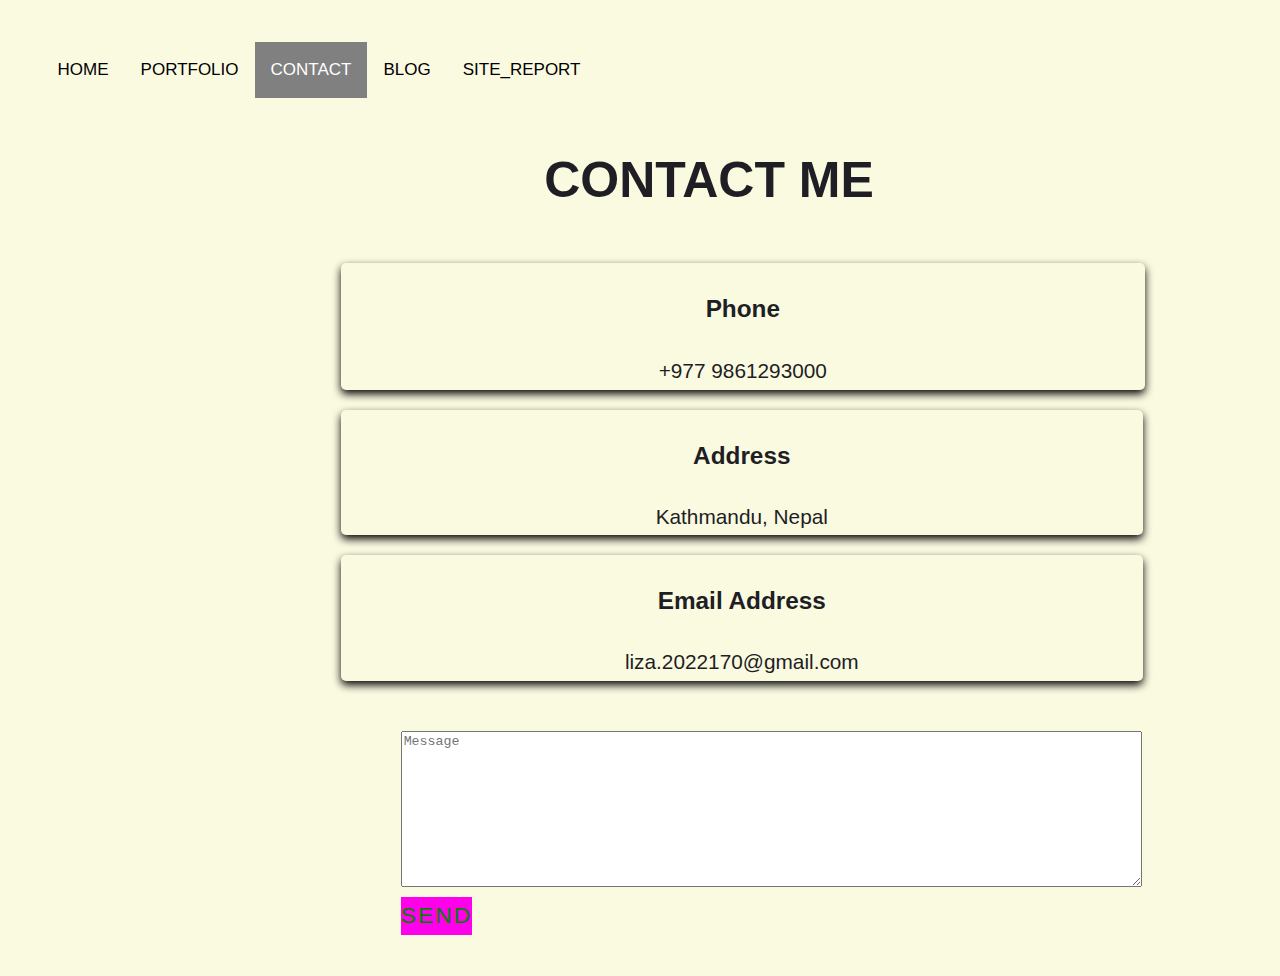
<file: Liza Thapa 22430016/contact.html>
<!DOCTYPE html>
<html lang="en">
<head>
    <meta charset="UTF-8">
    <meta http-equiv="X-UA-Compatible" content="IE=edge">
    <meta name="viewport" content="width=device-width, initial-scale=1.0">
    <link rel="stylesheet" href="https://cdnjs.cloudflare.com/ajax/libs/font-awesome/4.7.0/css/font-awesome.min.css">

    <link rel="stylesheet" href="style.css">
    <title>Liza Thapa</title>
</head>
<body>
    <div class="topnav" id="myTopnav">
        <a href="index.html">HOME</a>
        <a href="portfolio.html">PORTFOLIO</a>
        <a href="contact.html" class="active">CONTACT</a>
        <a href="blog.html">BLOG</a>
        <a href="sitereport.html">SITE_REPORT</a>
        <a href="javascript:void(0);" class="icon" onclick="myFunction()">
          <i class="fa fa-bars"></i>
        </a>
      </div>
    <section class="contact" id="contact">
        <div class="door">
            <h2 class="column">CONTACT ME</h2>
        </div>
        
        <div class="phone">
            <h3>Phone</h3>
            <span>+977 9861293000</span>
            </div>
        
        
        <div class="info">
            <h3>Address</h3>
            <span>Kathmandu, Nepal</span>
        </div>
        
        <div class="address">
            <h3>Email Address</h3>
            <span> liza.2022170@gmail.com</span>
            
        </div>

        <div class="message-box">
            <textarea name="name" rows="10" cols="90" placeholder="Message" id="message"></textarea>
          </div>
          <div class="message-box">
            <a class="mail" href="mailto:liza.2022170@gmail.com">Send </a>
            
          </div>


    </section>
    <script>
        function myFunction() {
  var x = document.getElementById("myTopnav");
  if (x.className === "topnav") {
    x.className += " responsive";
  } else {
    x.className = "topnav";
  }
}
    </script>
    </body>
    </html>
</file>
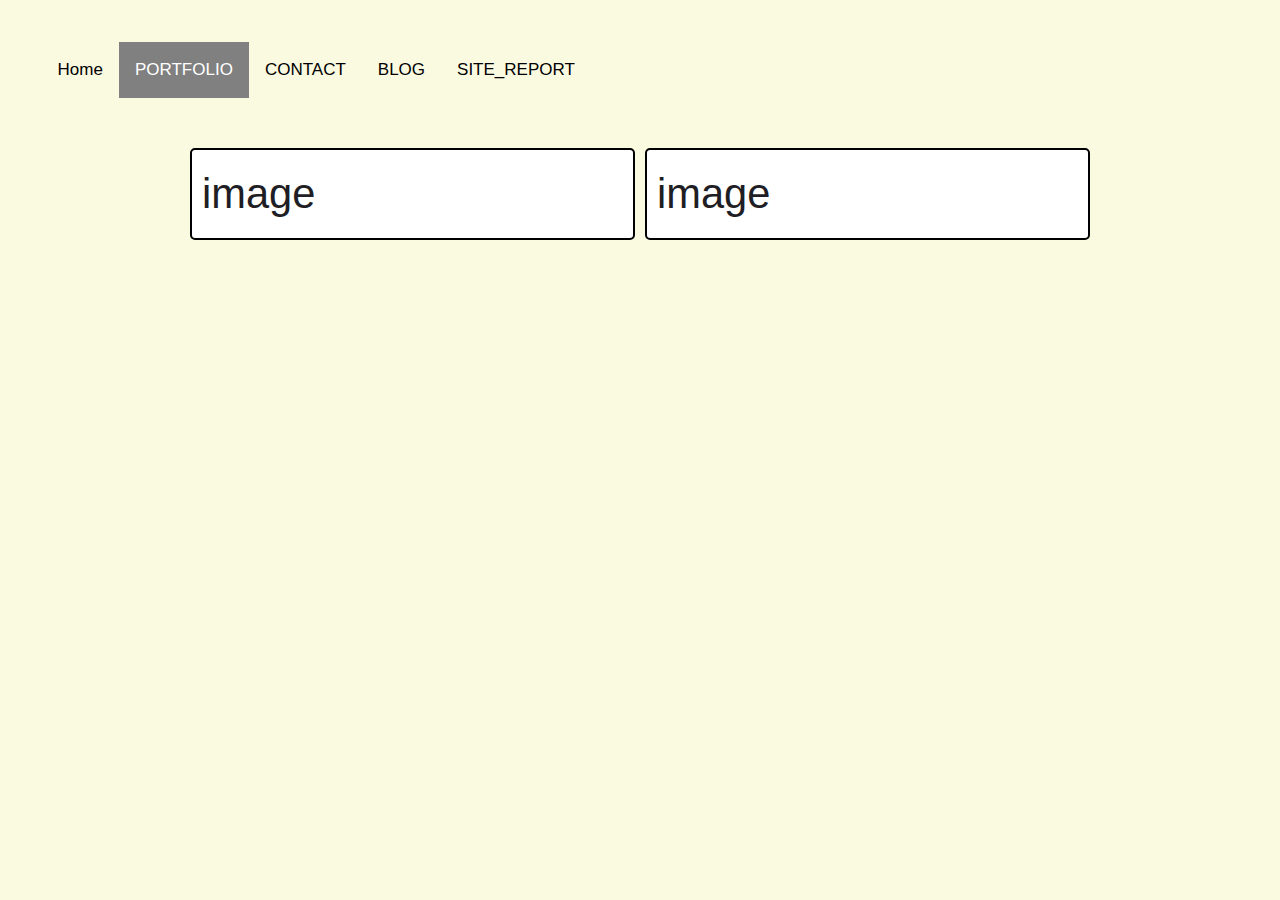
<file: Liza Thapa 22430016/portfolio.html>
<!DOCTYPE html>
<html lang="en">
<head>
    <meta charset="UTF-8">
    <meta http-equiv="X-UA-Compatible" content="IE=edge">
    <meta name="viewport" content="width=device-width, initial-scale=1.0">
    <link rel="stylesheet" href="style.css">
    <link rel="stylesheet" href="https://cdnjs.cloudflare.com/ajax/libs/font-awesome/4.7.0/css/font-awesome.min.css">

    <title>Liza Thapa</title>
</head>
<body>
  
    

    <div class="topnav" id="myTopnav">
        <a href="index.html">Home</a>
        <a href="portfolio.html" class="active">PORTFOLIO</a>
        <a href="contact.html">CONTACT</a>
        <a href="blog.html">BLOG</a>
        <a href="sitereport.html">SITE_REPORT</a>
        <a href="javascript:void(0);" class="icon" onclick="myFunction()">
          <i class="fa fa-bars"></i>
        </a>
      </div>
    <div class="gridlayout">
      <div class="grid">image</div>
      <div class="layout">image</div>
    </div>
    
</body>
<script>
    function myFunction() {
var x = document.getElementById("myTopnav");
if (x.className === "topnav") {
x.className += " responsive";
} else {
x.className = "topnav";
}
}
</script>
</html>
</file>
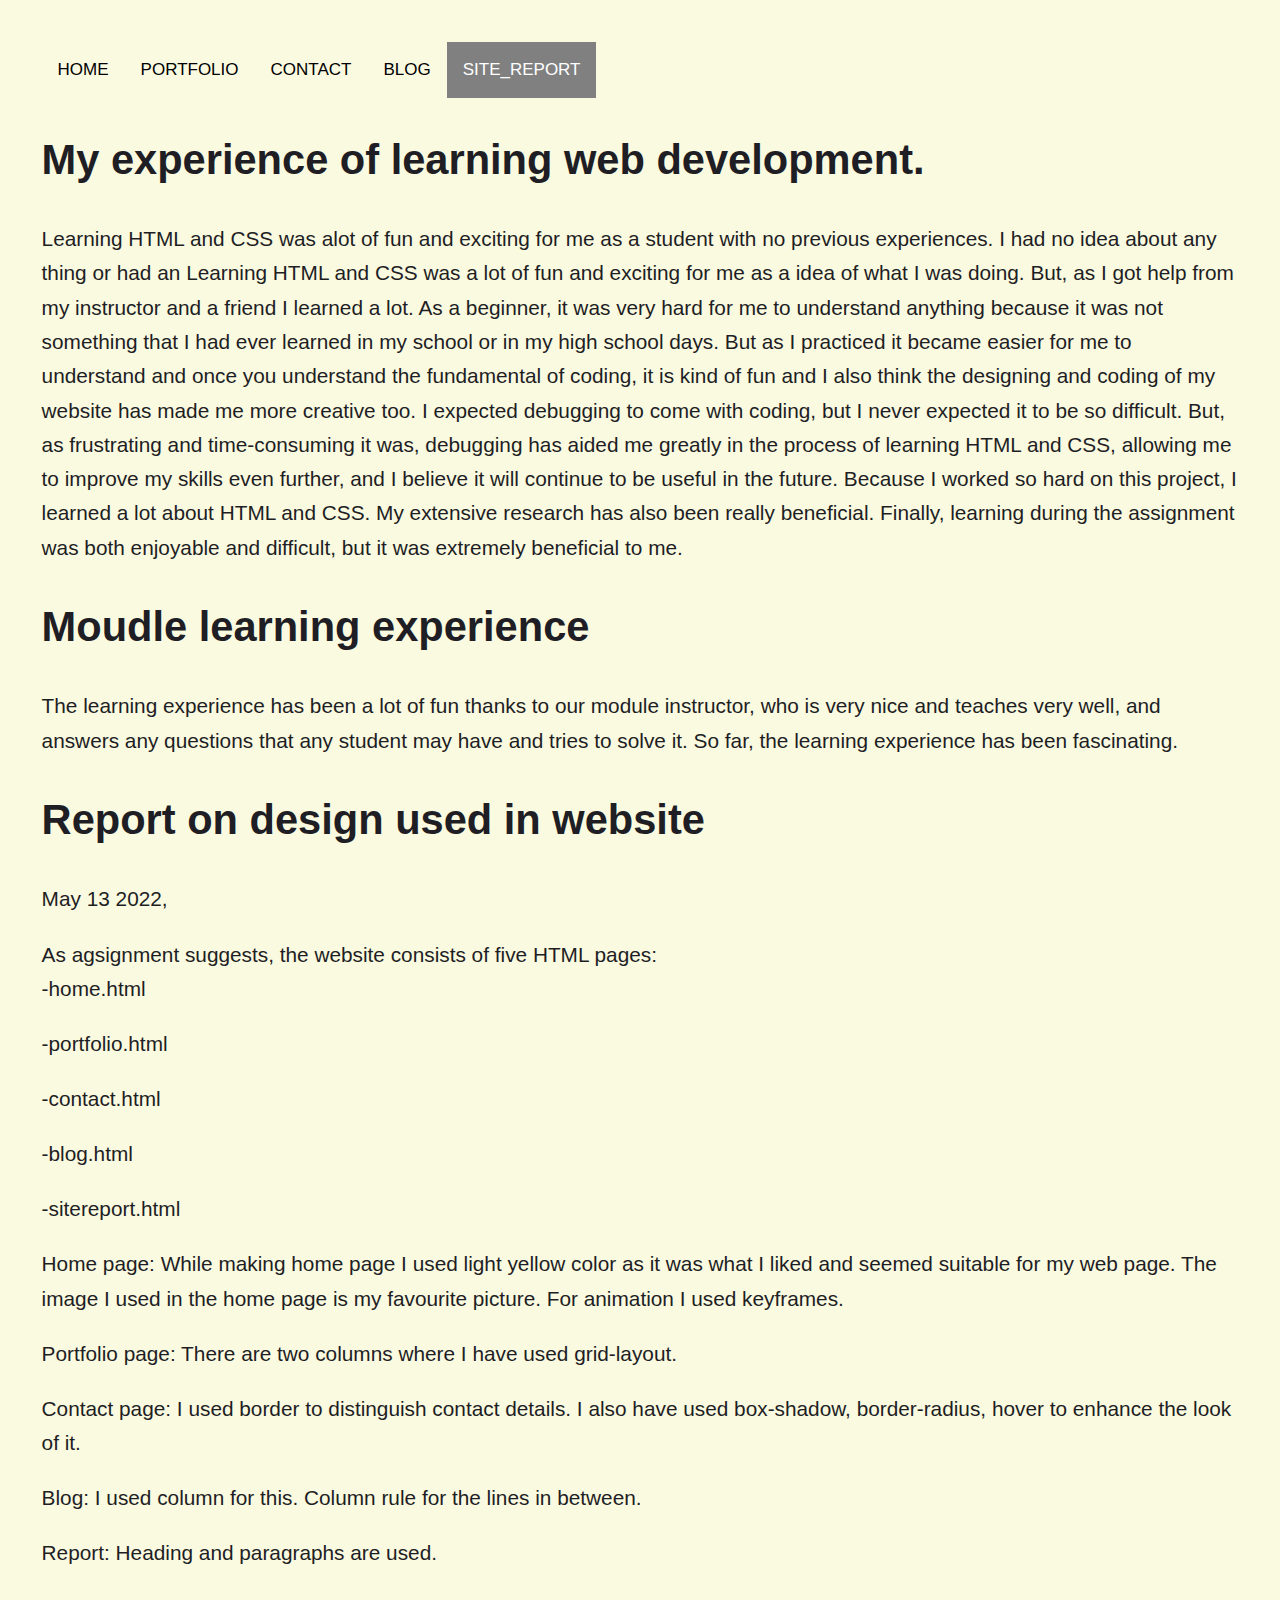
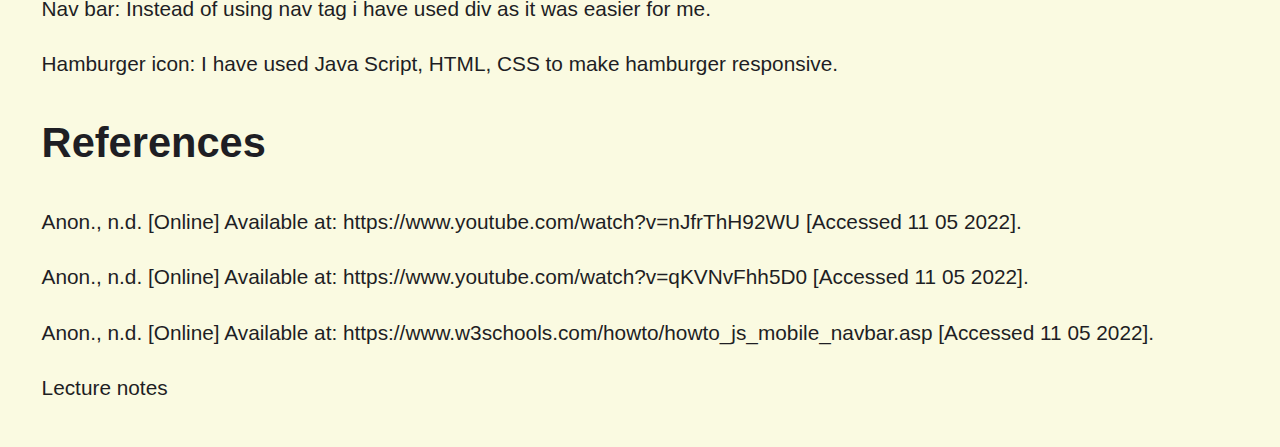
<file: Liza Thapa 22430016/sitereport.html>
<!DOCTYPE html>
<html lang="en">
<head>
    <meta charset="UTF-8">
    <meta http-equiv="X-UA-Compatible" content="IE=edge">
    <meta name="viewport" content="width=device-width, initial-scale=1.0">
    <link rel="stylesheet" href="style.css">
    <link rel="stylesheet" href="https://cdnjs.cloudflare.com/ajax/libs/font-awesome/4.7.0/css/font-awesome.min.css">

    <title>Liza Thapa</title>
</head>
<body>
    <div class="topnav" id="myTopnav">
        <a href="index.html">HOME</a>
        <a href="portfolio.html">PORTFOLIO</a>
        <a href="contact.html">CONTACT</a>
        <a href="blog.html">BLOG</a>
        <a href="sitereport.html" class="active">SITE_REPORT</a>
        <a href="javascript:void(0);" class="icon" onclick="myFunction()">
          <i class="fa fa-bars"></i>
        </a>
      </div>
      <h1>My experience of learning web development.</h1>
      <p>Learning HTML and CSS was alot of fun and exciting for me as a student with no previous experiences. I had no idea about any thing or had an Learning HTML and CSS was a lot of fun and exciting for me as a idea of what I was doing. But, as I got help from my instructor and a friend I learned a lot. As a beginner, it was very hard for me to understand anything because it was not something that I had ever learned in my school or in my high school days. But as I practiced it became easier for me to understand and once you understand the fundamental of coding, it is kind of fun and I also think the designing and coding of my website has made me more creative too.
        I expected debugging to come with coding, but I never expected it to be so difficult. But, as  frustrating and time-consuming it was, debugging has aided me greatly in the process of learning HTML and CSS, allowing me to improve my skills even further, and I believe it will continue to be useful in the future. Because I worked so hard on this project, I learned a lot about HTML and CSS. My extensive research has also been really beneficial. Finally, learning during the assignment was both enjoyable and difficult, but it was extremely beneficial to me.</p>
      <h1>Moudle learning experience</h1>
      <p>The learning experience has been a lot of fun thanks to our module instructor, who is very nice and teaches very well, and answers any questions that any student may have and tries to solve it. So far, the learning experience has been fascinating.</p>
      <h1>Report on design used in website</h1>
      <p>May 13 2022,</p>
        As agsignment suggests, the website consists of five HTML pages:
        <p>-home.html</p>
        <p>-portfolio.html</p>
        <p>-contact.html</p>
        <p>-blog.html</p>
        <p>-sitereport.html</p>
        
        <p>Home page:
        While making home page I used light yellow color as it was what I liked and seemed suitable for my web page. The image I used in the home page is my favourite picture. For animation I used keyframes.</p>
        
        <p>Portfolio page:
        There are two columns where I have used grid-layout.</p>
        
        <p>Contact page:
        I used border to distinguish contact details. I also have used box-shadow, border-radius, hover to enhance the look of it.</p>
        
        <p>Blog:
        I used column for this. Column rule for the lines in between.</p>
        
        <p> Report:
        Heading and paragraphs are used.</p>
        
        <p>Nav bar:
        Instead of using nav tag i have used div as it was easier for me.</p>
        
        <p>Hamburger icon:
        I have used Java Script, HTML, CSS to make hamburger responsive.</p>
        <h1>References</h1>
        <p>Anon., n.d. [Online] 
          Available at: https://www.youtube.com/watch?v=nJfrThH92WU
          [Accessed 11 05 2022].</p>
        <p>Anon., n.d. [Online] 
          Available at: https://www.youtube.com/watch?v=qKVNvFhh5D0
          [Accessed 11 05 2022].
        </p>
        <p>Anon., n.d. [Online] 
          Available at: https://www.w3schools.com/howto/howto_js_mobile_navbar.asp
          [Accessed 11 05 2022].
          </p>
          <p>Lecture notes</p>

</body>
<script>
    function myFunction() {
var x = document.getElementById("myTopnav");
if (x.className === "topnav") {
x.className += " responsive";
} else {
x.className = "topnav";
}
}
</script>
</html>
</file>
<file: Liza Thapa 22430016/style.css>
/*----------------------------------index.html-------------------------------- */
body{
    background-color: rgb(250, 250, 225);
}
.topnav {
   
    overflow: hidden;
  }
  
  /* Style the links inside the navigation bar */
  .topnav a {
    float: left;
    display: block;
    color: black;
    text-align: center;
    padding: 14px 16px;
    text-decoration: none;
    font-size: 17px;
  }
  
  /* Change the color of links on hover */
  .topnav a:hover {
    background-color: #ddd;
    color: white;
  }
  
  /* Add an active class to highlight the current page */
  .topnav a.active {
    background-color: grey;
    color: white;
  }
  
  /* Hide the link that should open and close the topnav on small screens */
  .topnav .icon {
    display: none;
  }

  /* When the screen is less than 600 pixels wide, hide all links, except for the first one ("Home"). Show the link that contains should open and close the topnav (.icon) */
@media screen and (max-width: 600px) {
    .topnav a:not(:first-child) {display: none;}
    .topnav a.icon {
      float: right;
      display: block;
    }
  }
  
  /* The "responsive" class is added to the topnav with JavaScript when the user clicks on the icon. This class makes the topnav look good on small screens (display the links vertically instead of horizontally) */
  @media screen and (max-width: 600px) {
    .topnav.responsive {position: relative;}
    .topnav.responsive a.icon {
      position: absolute;
      right: 0;
      top: 0;
    }
    .topnav.responsive a {
      float: none;
      display: block;
      text-align: left;
    }
  }

#hi a{
    color: black;
    text-decoration: none;
    font-family: 'Gill Sans', 'Gill Sans MT', Calibri, 'Trebuchet MS';
    font-size: xxxlarge;
}
/* paragraphs */
#hello{
    float: left;
    margin-left: 150px;
    margin-top: 150px;
    font-family: 'Gill Sans', 'Gill Sans MT', Calibri, 'Trebuchet MS', sans-serif;
    color: black;
    width: 30%;
    line-height: 33px;
}
/* image and animation */
#image{
    height: fit-content;
    width: fit-content;
    float: right;
    position: relative;
  
    animation: mymove 3.5s, infinite;
    animation-play-state: running;
}
@keyframes mymove{
    from{left: 50px;}
    to {left: 0px;}
} 
/* footer */
footer{
    margin-top: 41%;
    background-color: gray;
    color: black;
    font-size: 20px;
    text-align: center;
   
}
/* --------------------------------portfoilo.html--------------------------------- */
*{
    box-shadow: border-box;
}
.gridlayout{
    padding-top: 50px;
    max-width: 900px;
    margin: 0 auto;
    display: grid;
    grid-template-columns: repeat(2,2fr);
    grid-gap:10px;
    grid-auto-rows: minmax(100px, auto);
    grid-template-rows: auto;
}

.gridlayout > div{
    border: 2px solid #000;
    border-radius: 5px;
    background: #fff;
    padding: 10px;
    font-size: 2em;
}

.grid{
    grid-column: 100px;
    grid-row: 100px;
    padding: 1em;
}

/* -------------------------------contact.html------------------------------ */
.mail{
    color: rgb(66, 125, 171);
    display: inline-block;
    font-size: 1.1em;
    font-weight: 500;
    text-transform: uppercase;
    letter-spacing: 2px;
    width: 100%;
    border: none;
    cursor: pointer;
    transition: 0.5s ease;
}
  
.mail:hover {
    background: rgb(66, 125, 171);
  }

.column{
    font-size: 50px;
    margin-left: 42%;
    
}
.phone{
    margin-top: 50px;
    margin-left: 25%;
    padding-left: 80px;
    text-align: center;
    padding: 2px;
    margin-top: 10px;
    border-radius: 5px;
    box-shadow:  0 4px 8px 0 rgb(5, 5, 5);
    transition: 0.3s;
    width: 800px;
    
}
.phone:hover{
    background-size: 50%;
    box-shadow: 0 8px 16px 0 rgb(226, 39, 39);
}

.info{
    text-align: center;
    margin-left: 25%;
    padding: 1px;;
    border-radius: 25px;
    border-radius: 5px;
    box-shadow:  0 4px 8px 0 rgb(5, 5, 5);
    transition: 0.3s;
    margin-top: 20px;
    width: 800px;
}
.info:hover{
    background-size: 50%;
    box-shadow: 0 8px 16px 0 rgb(226, 39, 39);
}

.address{
    text-align: center;
    margin-left: 25%;
    margin-top: 20px;
    margin-bottom: 50px;
    border-radius: 5px;
    box-shadow:  0 4px 8px 0 rgb(5, 5, 5);
    transition: 0.3s;
    padding: 1px;
    width: 800px;
}
.address:hover{
    background-size: 50%;
    box-shadow: 0 8px 16px 0 rgb(226, 39, 39);
}
.message-box{
    margin-left: 30%;
}
.mail{
    color: green;
    text-decoration: none;
    background-color: rgb(255, 0, 234);
    width: fit-content;
}

/* ------------------------------------blog.html---------------------------------------------- */
nav ul li{
    display: inline-flex;
} 

@import url('https://fonts.googleapis.com/css?family=Muli:300,900');
body{
    font-size: 1.3rem;
    line-height: 1.65;
    font-family: muli, sans-serif;
    color: #1e1e24;
    background-color:rgb(250, 250, 225) ;
    margin: 2em
}
#blog{
    margin: 1px;
    font-size: 4rem;
    color:rgb(66, 125, 171);
    font-weight: 900;
}
.columns{ 
    padding-top: 100px;
    columns:250px 3;
    column-rule: 5px dotted rgb(66, 125, 171);
}

p{ 
    margin-top: 0;
}

/* ------------------------------------sitereport.html----------------------------------------- */
/* Style the navigation menu */
/* Add a black background color to the top navigation */
</file>
